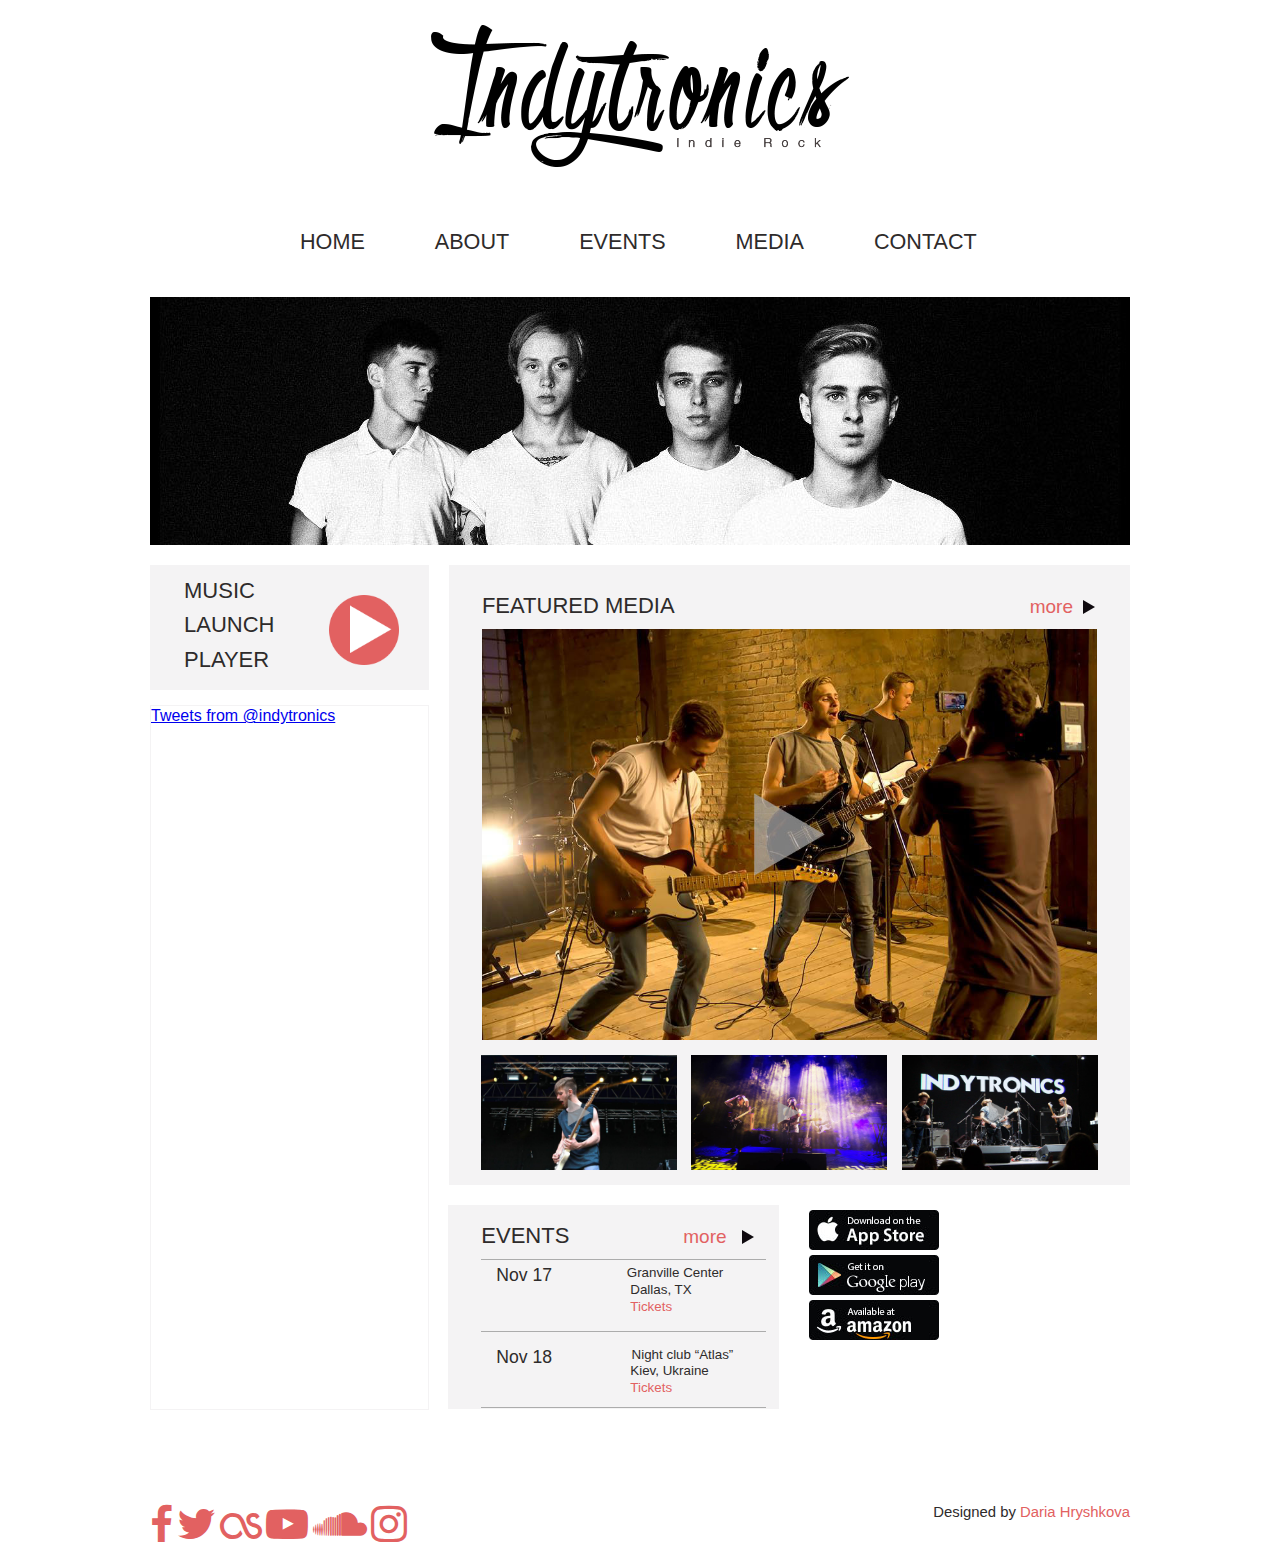
<file: index.html>
<!DOCTYPE html>
<html>

<head>
	<meta charset="utf-8" />
	<title>Indytronics</title>
	<meta name="viewport" content="width=device-width, initial-scale=1">
	<link rel="stylesheet" href="http://cdnjs.cloudflare.com/ajax/libs/font-awesome/4.4.0/css/font-awesome.min.css">
    <script src="js/script.js"></script>
    <script src="js/modernizr.custom.js"></script>
    <link rel="stylesheet" type="text/css" href="css/style.css" />
	<link rel="stylesheet" type="text/css" href="css/component1.css" />
	<link rel="stylesheet" type="text/css" href="css/normalize.css" />
	<link rel="stylesheet" type="text/css" href="css/demo.css" />
	<link rel="stylesheet" type="text/css" href="css/showytvideo.css" />
	<script>
		/* Toggle between adding and removing the "responsive" class to topnav when the user clicks on the icon */
		function myFunction() {
			document.getElementsByClassName("topnav")[0].classList.toggle("responsive");
		}
	</script>
</head>

<body>

<header>
   <div class="page-wrapper">
      <div id="logo">
	     <img src="images/Logo-Recovered.png" id="logotype" alt="Indytronics logo" />
	  </div>
	   <div id="mainmenu">
		  <ul  class="topnav cl-effect-21">
			  <li><a href="index.html">Home</a></li>
			  <li><a href="about.html">About</a></li>
			  <li><a href="events.html">Events</a></li>
			  <li><a href="media.html">Media</a></li>
			  <li><a href="contact.html">Contact</a></li>
			  <li class="icon">
				  <a href="javascript:void(0);" onclick="myFunction()">&#9776;</a>
			  </li>
		  </ul>
   	</div>
   </div>
</header>

<div class = "page-wrapper">
	<section>
		<div class = "band-img">
			<img src = "images/band.jpg" alt = "All members" />
		</div>
	</section>

<main id = "main">
   <div class = "columns">
      <div class = "col_1">
        <a href="https://w.soundcloud.com/player/?url=https%3A//api.soundcloud.com/playlists/101297043&amp;auto_play=false&amp;hide_related=false&amp;show_comments=true&amp;show_user=true&amp;show_reposts=false&amp;visual=true" target="_blank"><img align = "right" src = "images/button.png" alt = "Music Launch Player"/></a>
        <p>Music</p>
		<p>launch</p>
		<p>player</p>

      </div>
	  
	  <div class = "col_2">
		  <div id="twitter-widget-holder">
		  <a class="twitter-timeline" href="https://twitter.com/indytronics" data-widget-id="692152041918046208">Tweets from @indytronics</a>
		  </div>
		  <script>!function(d,s,id){var js,fjs=d.getElementsByTagName(s)[0],p=/^http:/.test(d.location)?'http':'https';if(!d.getElementById(id)){js=d.createElement(s);js.id=id;js.src=p+"://platform.twitter.com/widgets.js";fjs.parentNode.insertBefore(js,fjs);}}(document,"script","twitter-wjs");</script>
	  </div>
   </div>
</main>
  
 <section id="youtube">
     <a  href="media.html"><img class="triangle" alt="button" align = "right" src = "images/triangle.png"/><p id="linkmedia">more</p></a>
     <p id="media">Featured Media</p>
   <div id="videomain">
	   <img class="show-modal" src = "images/1111.jpg" alt = "All members" />
   </div>
   <div class="conteiner">
	   <img class="show-modal1" src = "images/2222.jpg" alt = "All members" />
	   <img class="show-modal2" src = "images/3333.jpg" alt = "All members" />
	   <img class="show-modal3" src = "images/4444.jpg" alt = "All members" />
   </div>
</section>
  
<section id="events">
    <a  href="events.html"><img  alt="button" align = "right" src = "images/triangle.png"/><p id="linkmediaevents">more</p></a>
    <p id="eventstext">Events</p>

	
	<article class="event">
	<div class="eventinfo" id="date1">
	   <span class="date" >Nov 17</span>
	   <span class="place" style="padding-right:43px">Granville Center</span><span class="country">Dallas, TX</span>
	   <a href="#"><span class="ticket">Tickets </span></a>   
	</div>
	</article>
	
	<article class="event">
	<div class="eventinfo">
	   <span class="date">Nov 18</span>
	   <span class="place" style="padding-right:33px">Night club <q>Atlas</q></span><span class="country">Kiev, Ukraine</span>
	   <a href="#"><span class="ticket">Tickets </span></a>
	</div>
	</article>


</section>  
 
<section id="stores">
    <a  href="https://itunes.apple.com/us/album/scintilla-wave/id989714284"><img alt="AppStore"  src = "images/appstore.jpg"/></a>
	<a  href="https://play.google.com/store/music/album/Indytronics_Scintilla_Wave?id=Bfy6alvwad7wtpm2rewtwkpcpkm&hl=ru">
	<img alt="Google Play"  src = "images/googleplay.jpg"/></a>
	<a  href="http://www.amazon.com/Scintilla-Wave-Indytronics/dp/B00X0LQV5O/ref=sr_1_1?ie=UTF8&qid=1431331602&sr=8-1&keywords=scintilla+wave">
	<img alt="Amazon"  src = "images/amazon.jpg"/></a>
</section>
	<footer id="footer1">
		<a href="https://www.facebook.com/indytronics"><i class="fa fa-facebook" style="font-size:40px;color:#e26161"></i></a>
		<a href="https://twitter.com/indytronics"><i class="fa fa-twitter" style="font-size:42px;color:#e26161"></i></a>
		<a href="http://www.last.fm/ru/music/Indytronics"><i class="fa fa-lastfm" style="font-size:42px;color:#e26161"></i></a>
		<a href="https://www.youtube.com/channel/UCmC1bIJw3BkXMC0qe5qsZSg"><i class="fa fa-youtube-play" style="font-size:42px;color:#e26161"></i></a>
		<a href="https://soundcloud.com/indytronics"><i class="fa fa-soundcloud" style="font-size:42px;color:#e26161"></i></a>
		<a href="https://www.instagram.com/indytronics/"><i class="fa fa-instagram" style="font-size:42px;color:#e26161"></i></a>
		<p>Designed by <a class="design" href="http://hryshkova.com">Daria Hryshkova</a></p>
	</footer>
</div>

<script src="http://code.jquery.com/jquery-1.11.3.min.js"></script>
<script src="js/jquery.showYtVideo.js"></script>
<script>
	jQuery(document).ready(function ($) {
		$('.show-modal').on('click', function () {
			$.showYtVideo({
				videoId: 'M1nlyorw_Ww'
			});
		});
		$('.show-modal1').on('click', function () {
			$.showYtVideo({
				videoId: 'MlAqFb156uo'
			});
		});
		$('.show-modal2').on('click', function () {
			$.showYtVideo({
				videoId: 'FDK4DQNKd04'
			});
		});
		$('.show-modal3').on('click', function () {
			$.showYtVideo({
				videoId: 'pp1B34GPaoA'
			});
		});
	});
</script>

<script type="text/javascript">

	var _gaq = _gaq || [];
	_gaq.push(['_setAccount', 'UA-36251023-1']);
	_gaq.push(['_setDomainName', 'jqueryscript.net']);
	_gaq.push(['_trackPageview']);

	(function() {
		var ga = document.createElement('script'); ga.type = 'text/javascript'; ga.async = true;
		ga.src = ('https:' == document.location.protocol ? 'https://ssl' : 'http://www') + '.google-analytics.com/ga.js';
		var s = document.getElementsByTagName('script')[0]; s.parentNode.insertBefore(ga, s);
	})();

</script>
<script>
	function myFunction() {
		document.getElementsByClassName("topnav")[0].classList.toggle("responsive");
	}
</script>
</body>
</html>
</file>
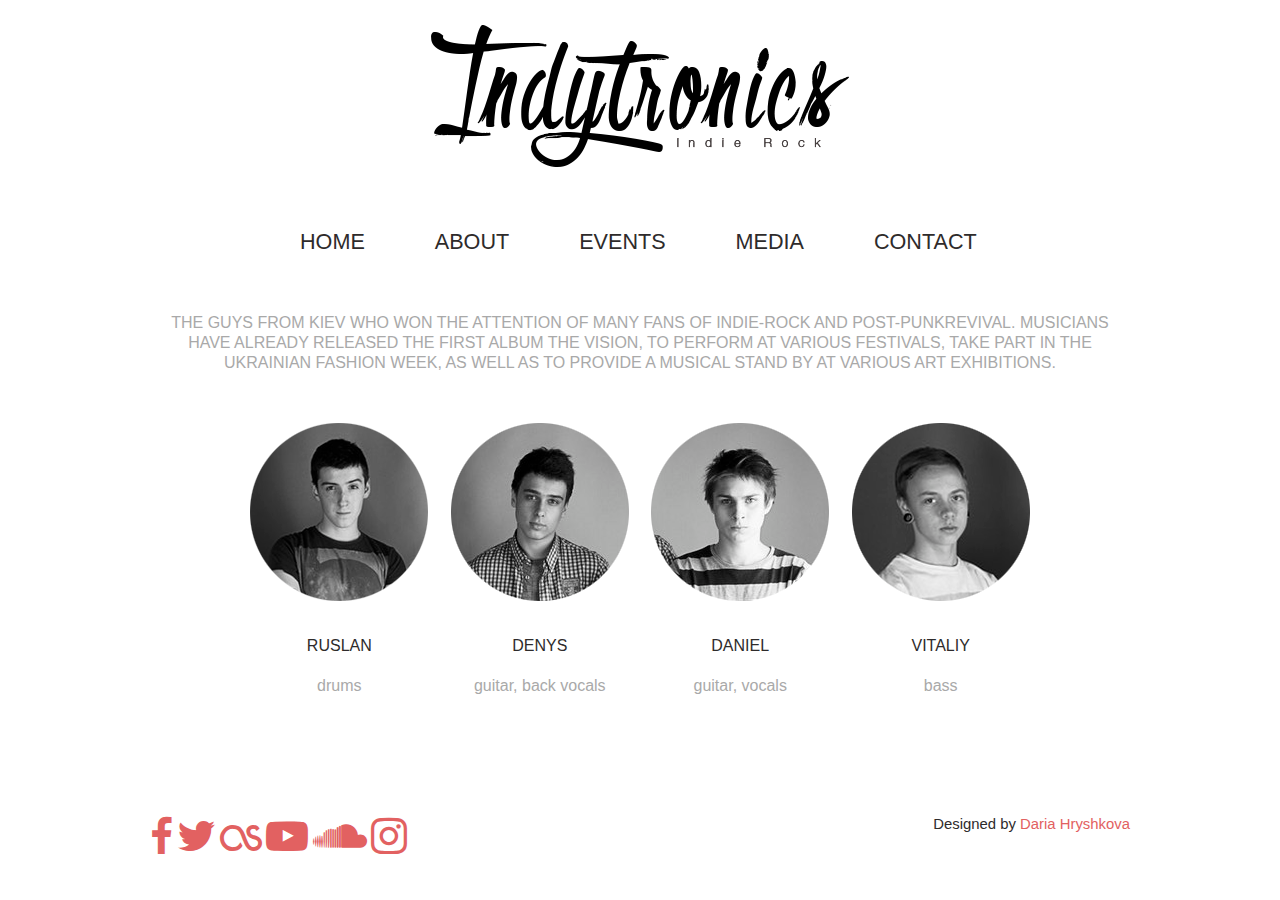
<file: about.html>
<!DOCTYPE html>
<html>

<head>
    <meta charset="utf-8" />
    <title>Indytronics | About</title>
    <meta name="viewport" content="width=device-width, initial-scale=1">
    <link rel="stylesheet" href="http://cdnjs.cloudflare.com/ajax/libs/font-awesome/4.4.0/css/font-awesome.min.css">
    <script src="js/script.js"></script>
    <script src="js/modernizr.custom.js"></script>
    <link rel="stylesheet" type="text/css" href="css/style.css" />
    <link rel="stylesheet" type="text/css" href="css/component1.css" />
    <link rel="stylesheet" type="text/css" href="css/normalize.css" />
    <link rel="stylesheet" type="text/css" href="css/demo.css" />
    <link rel="stylesheet" type="text/css" href="css/contactus.css" />
    <script>
        /* Toggle between adding and removing the "responsive" class to topnav when the user clicks on the icon */
        function myFunction() {
            document.getElementsByClassName("topnav")[0].classList.toggle("responsive");
        }
    </script>
    <script src="js/modernizr.js"></script> <!-- Modernizr -->
</head>

<body>

<header>
    <div class="page-wrapper">
        <div id="logo">
            <img src="images/Logo-Recovered.png" id="logotype" alt="Indytronics logo" />
        </div>
        <div id="mainmenu">
            <ul  class="topnav cl-effect-21">
                <li><a href="index.html">Home</a></li>
                <li><a href="about.html">About</a></li>
                <li><a href="events.html">Events</a></li>
                <li><a href="media.html">Media</a></li>
                <li><a href="contact.html">Contact</a></li>
                <li class="icon">
                    <a href="javascript:void(0);" onclick="myFunction()">&#9776;</a>
                </li>
            </ul>
        </div>
    </div>
</header>

<div class = "page-wrapper">

    <div class="container1">
        <div class="aboutband">
            <p>The guys from Kiev who won the attention of many fans of Indie-Rock and Post-PunkRevival.
                Musicians have already released the first album the Vision, to perform at various festivals, take part in the Ukrainian Fashion Week, as well as to provide a musical stand by at various art exhibitions.</p>
        </div>
        <div class="box">
            <div>
                <img src="images/1.png" alt="Ruslan Photo" />
                <p class="name">Ruslan</p>
                <p class="inst">Drums</p>
            </div>
            <div>
                <img src="images/2.png" alt="Denys Photo" />
                <p class="name">Denys</p>
                <p class="inst">Guitar, Back Vocals</p>
            </div>
            <div>
                <img src="images/3.png" alt="Daniel Photo" />
                <p class="name">Daniel</p>
                <p class="inst">Guitar, Vocals</p>
            </div>
            <div>
                <img src="images/4.png" alt="Vitaliy Photo" />
                <p class="name">Vitaliy</p>
                <p class="inst">Bass</p>
            </div>
        </div>
    </div>

    <footer id="footer">
        <a href="https://www.facebook.com/indytronics"><i class="fa fa-facebook" style="font-size:40px;color:#e26161"></i></a>
        <a href="https://twitter.com/indytronics"><i class="fa fa-twitter" style="font-size:42px;color:#e26161"></i></a>
        <a href="http://www.last.fm/ru/music/Indytronics"><i class="fa fa-lastfm" style="font-size:42px;color:#e26161"></i></a>
        <a href="https://www.youtube.com/channel/UCmC1bIJw3BkXMC0qe5qsZSg"><i class="fa fa-youtube-play" style="font-size:42px;color:#e26161"></i></a>
        <a href="https://soundcloud.com/indytronics"><i class="fa fa-soundcloud" style="font-size:42px;color:#e26161"></i></a>
        <a href="https://www.instagram.com/indytronics/"><i class="fa fa-instagram" style="font-size:42px;color:#e26161"></i></a>
        <p>Designed by <a class="design" href="http://hryshkova.com">Daria Hryshkova</a></p>
    </footer>
</div>
<script src="js/jquery-2.1.1.js"></script>
<script src="js/main.js"></script> <!-- Resource jQuery -->
</body>
</html>
</file>
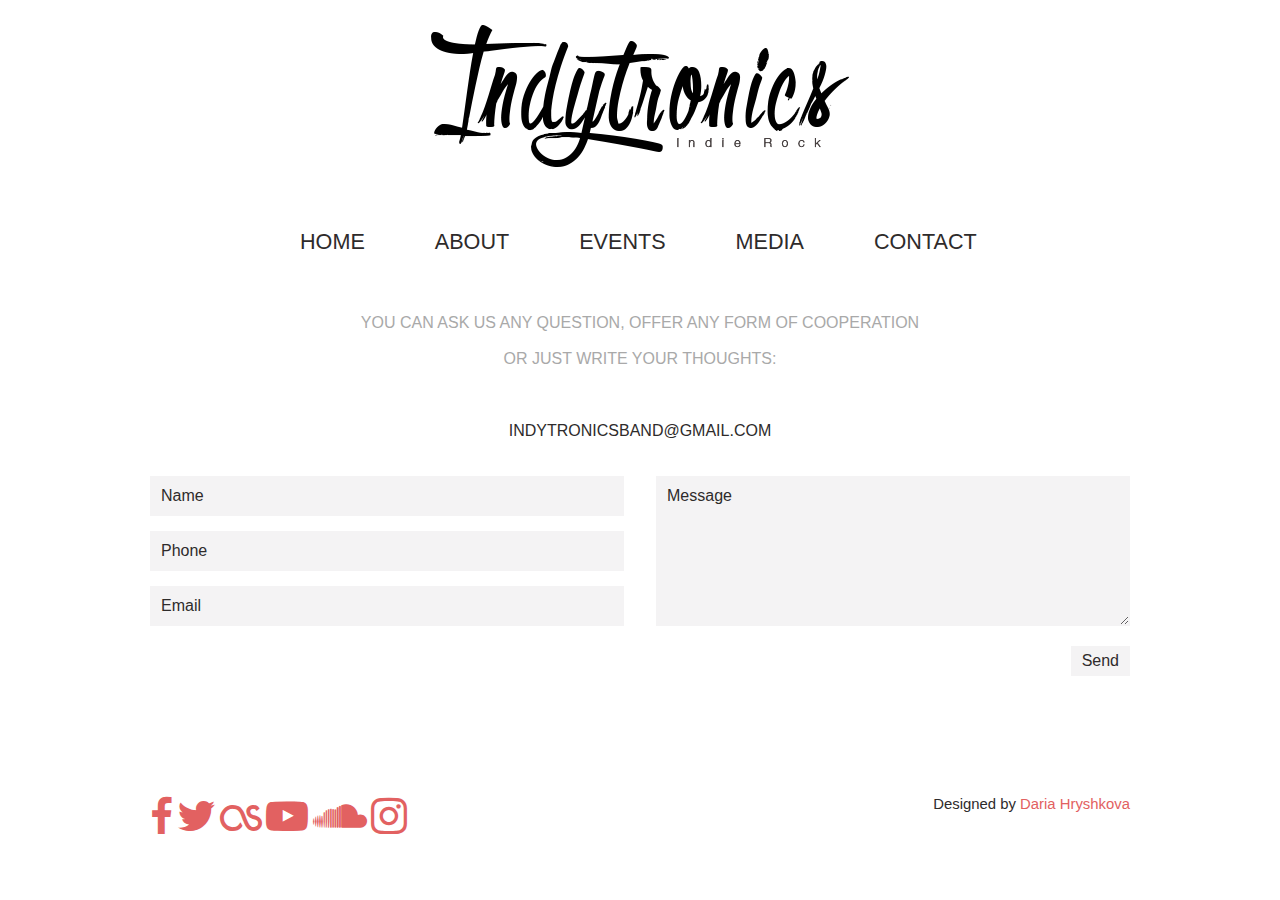
<file: contact.html>
<!DOCTYPE html>
<html>

<head>
    <meta charset="utf-8" />
    <title>Indytronics</title>
    <meta name="viewport" content="width=device-width, initial-scale=1">
    <link rel="stylesheet" href="http://cdnjs.cloudflare.com/ajax/libs/font-awesome/4.4.0/css/font-awesome.min.css">
    <script src="js/script.js"></script>
    <script src="js/modernizr.custom.js"></script>
    <link rel="stylesheet" type="text/css" href="css/style.css" />
    <link rel="stylesheet" type="text/css" href="css/component1.css" />
    <link rel="stylesheet" type="text/css" href="css/normalize.css" />
    <link rel="stylesheet" type="text/css" href="css/demo.css" />
    <link rel="stylesheet" type="text/css" href="css/contactus.css" />
    <script>
        /* Toggle between adding and removing the "responsive" class to topnav when the user clicks on the icon */
        function myFunction() {
            document.getElementsByClassName("topnav")[0].classList.toggle("responsive");
        }
    </script>
    <script src="js/modernizr.js"></script> <!-- Modernizr -->
</head>

<body>

<header>
    <div class="page-wrapper">
        <div id="logo">
            <img src="images/Logo-Recovered.png" id="logotype" alt="Indytronics logo" />
        </div>
        <div id="mainmenu">
            <ul  class="topnav cl-effect-21">
                <li><a href="index.html">Home</a></li>
                <li><a href="about.html">About</a></li>
                <li><a href="events.html">Events</a></li>
                <li><a href="media.html">Media</a></li>
                <li><a href="contact.html">Contact</a></li>
                <li class="icon">
                    <a href="javascript:void(0);" onclick="myFunction()">&#9776;</a>
                </li>
            </ul>
        </div>
    </div>
</header>

<div class = "page-wrapper">

    <div class="conttext">
        <p class="text1">You can ask us any question, offer any form of cooperation</p>
        <p class="text1">Or just write your thoughts:</p><br/>
        <p>indytronicsband@gmail.com</p>
    </div>

    <main id = "contactus">
        <form action="#" method="post" class="form layout-without-calendar">
              <div class="columns">
                <div class="first-column">
                    <input id="input-name" type="text" name="name" placeholder="Name" value="" />
                    <input id="input-phone" type="text" name="phone" placeholder="Phone" value="" />
                    <input id="input-email" type="email" name="email" placeholder="Email" value="" />
                </div>

                <div class="second-column">
                    <textarea id="input-message" name="message" placeholder="Message" class="f-textarea"></textarea>
                </div>
            </div>

            <div class="buttons">
                <input type="submit" name="submit" value="Send" />
            </div>

        </form>
    </main>

    <footer id="footer">
        <a href="https://www.facebook.com/indytronics"><i class="fa fa-facebook" style="font-size:40px;color:#e26161"></i></a>
        <a href="https://twitter.com/indytronics"><i class="fa fa-twitter" style="font-size:42px;color:#e26161"></i></a>
        <a href="http://www.last.fm/ru/music/Indytronics"><i class="fa fa-lastfm" style="font-size:42px;color:#e26161"></i></a>
        <a href="https://www.youtube.com/channel/UCmC1bIJw3BkXMC0qe5qsZSg"><i class="fa fa-youtube-play" style="font-size:42px;color:#e26161"></i></a>
        <a href="https://soundcloud.com/indytronics"><i class="fa fa-soundcloud" style="font-size:42px;color:#e26161"></i></a>
        <a href="https://www.instagram.com/indytronics/"><i class="fa fa-instagram" style="font-size:42px;color:#e26161"></i></a>
        <p>Designed by <a class="design" href="http://hryshkova.com">Daria Hryshkova</a></p>
    </footer>


</div>
<script src="js/jquery-2.1.1.js"></script>
<script src="js/main.js"></script> <!-- Resource jQuery -->
</body>
</html>
</file>
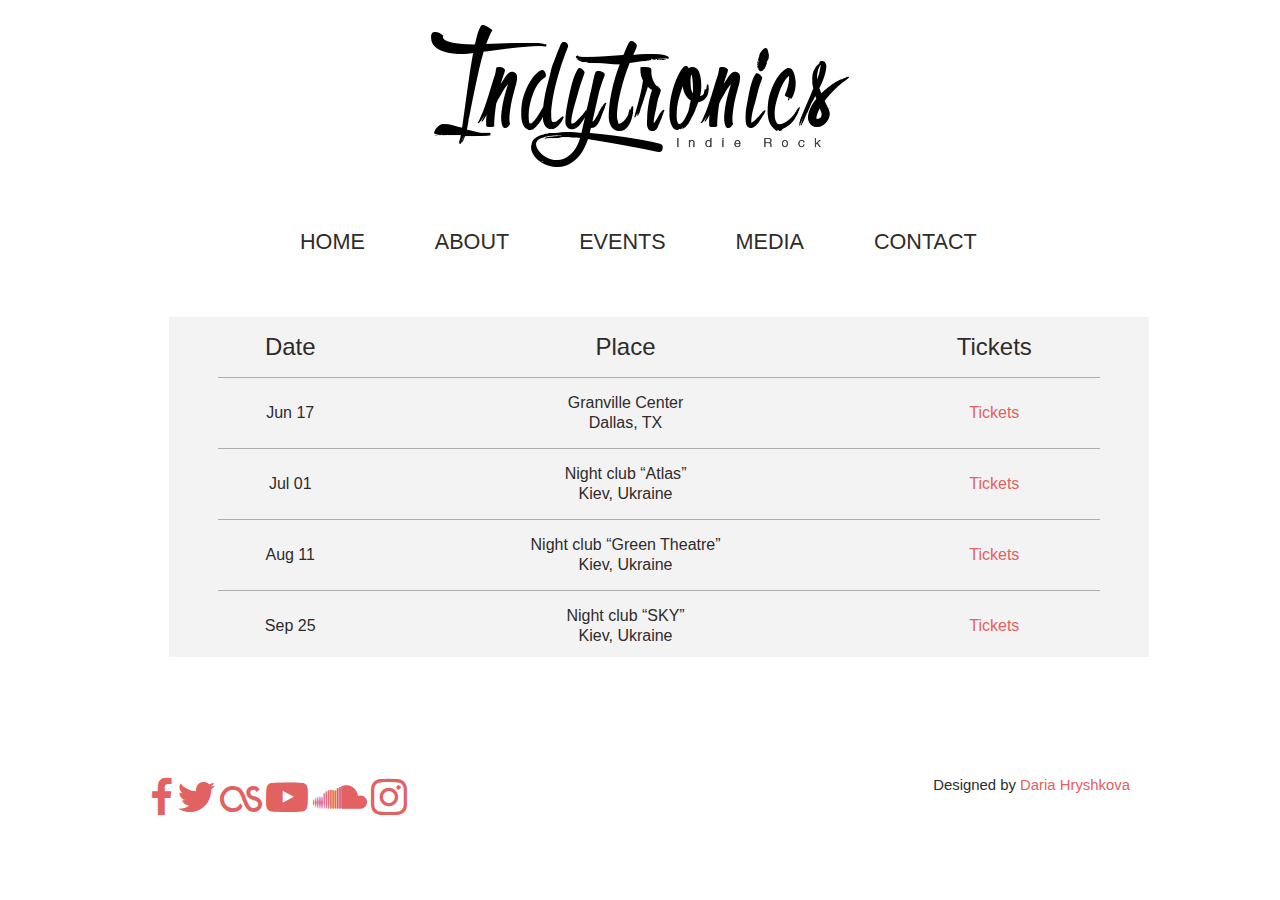
<file: events.html>
<!DOCTYPE html>
<html lang="en">
<head>
    <meta charset="utf-8" />
    <title>Indytronics | Media</title>
    <meta name="viewport" content="width=device-width, initial-scale=1">
    <link rel="stylesheet" href="http://cdnjs.cloudflare.com/ajax/libs/font-awesome/4.4.0/css/font-awesome.min.css">
    <script src="js/script.js"></script>
    <script src="js/modernizr.custom.js"></script>
    <script type="text/javascript" src="js/jquery-1.10.1.min.js"></script>
    <script src="http://code.jquery.com/jquery-1.11.3.min.js"></script>
    <script src="js/jquery.showYtVideo.js"></script>
    <script type="text/javascript" src="js/jquery.fancybox.js?v=2.1.5"></script>
    <link rel="stylesheet" type="text/css" href="css/jquery.fancybox.css?v=2.1.5" media="screen" />
    <link rel="stylesheet" type="text/css" href="css/style.css" />
    <link rel="stylesheet" type="text/css" href="css/component1.css" />
    <link rel="stylesheet" type="text/css" href="css/normalize.css" />
    <link rel="stylesheet" type="text/css" href="css/demo.css" />
    <link rel="stylesheet" type="text/css" href="css/contactus.css" />
    <link rel="stylesheet" type="text/css" href="css/showytvideo.css" />
    <script>
        /* Toggle between adding and removing the "responsive" class to topnav when the user clicks on the icon */
        function myFunction() {
            document.getElementsByClassName("topnav")[0].classList.toggle("responsive");
        }
    </script>
    <script src="js/modernizr.js"></script> <!-- Modernizr -->
    <script type="text/javascript">
        $(document).ready(function() {
            /*
             *  Thumbnail helper. Disable animations, hide close button, arrows and slide to next gallery item if clicked
             */

            $('.fancybox-thumbs').fancybox({
                prevEffect : 'none',
                nextEffect : 'none',

                closeBtn  : true,
                arrows    : true,
                nextClick : true,

                helpers : {
                    thumbs : {
                        width  : 50,
                        height : 50
                    }
                }
            });


        });
    </script>
</head>
<body>

<header>
    <div class="page-wrapper">
        <div id="logo">
            <img src="images/Logo-Recovered.png" id="logotype" alt="Indytronics logo" />
        </div>
        <div id="mainmenu">
            <ul  class="topnav cl-effect-21">
                <li><a href="index.html">Home</a></li>
                <li><a href="about.html">About</a></li>
                <li><a href="events.html">Events</a></li>
                <li><a href="media.html">Media</a></li>
                <li><a href="contact.html">Contact</a></li>
                <li class="icon">
                    <a href="javascript:void(0);" onclick="myFunction()">&#9776;</a>
                </li>
            </ul>
        </div>
    </div>
</header>

<div class = "page-wrapper">
    <section id="events1">
        <table>
            <tr>
                <td class="hd">Date</td>
                <td class="hd">Place</td>
                <td class="hd">Tickets</td>
            </tr>
            <tr class="line">
                <td>Jun 17</td>
                <td>Granville Center<br/>Dallas, TX</td>
                <td><a href="#">Tickets</a></td>
            </tr>
            <tr class="line">
                <td>Jul 01</td>
                <td>Night club <q>Atlas</q><br/>Kiev, Ukraine</td>
                <td><a href="#">Tickets</a></td>
            </tr>
            <tr class="line">
                <td>Aug 11</td>
                <td>Night club <q>Green Theatre</q><br/>Kiev, Ukraine</span></td>
                <td><a href="#">Tickets</a></td>
            </tr>
            <tr class="line">
                <td>Sep 25</td>
                <td>Night club <q>SKY</q><br/>Kiev, Ukraine</span></td>
                <td><a href="#">Tickets</a></td>
            </tr>
        </table>

    </section>
    <footer id="footer">
        <a href="https://www.facebook.com/indytronics"><i class="fa fa-facebook" style="font-size:40px;color:#e26161"></i></a>
        <a href="https://twitter.com/indytronics"><i class="fa fa-twitter" style="font-size:42px;color:#e26161"></i></a>
        <a href="http://www.last.fm/ru/music/Indytronics"><i class="fa fa-lastfm" style="font-size:42px;color:#e26161"></i></a>
        <a href="https://www.youtube.com/channel/UCmC1bIJw3BkXMC0qe5qsZSg"><i class="fa fa-youtube-play" style="font-size:42px;color:#e26161"></i></a>
        <a href="https://soundcloud.com/indytronics"><i class="fa fa-soundcloud" style="font-size:42px;color:#e26161"></i></a>
        <a href="https://www.instagram.com/indytronics/"><i class="fa fa-instagram" style="font-size:42px;color:#e26161"></i></a>
        <p>Designed by <a class="design" href="http://hryshkova.com">Daria Hryshkova</a></p>
    </footer>

</div>

</body>

</html>
</file>
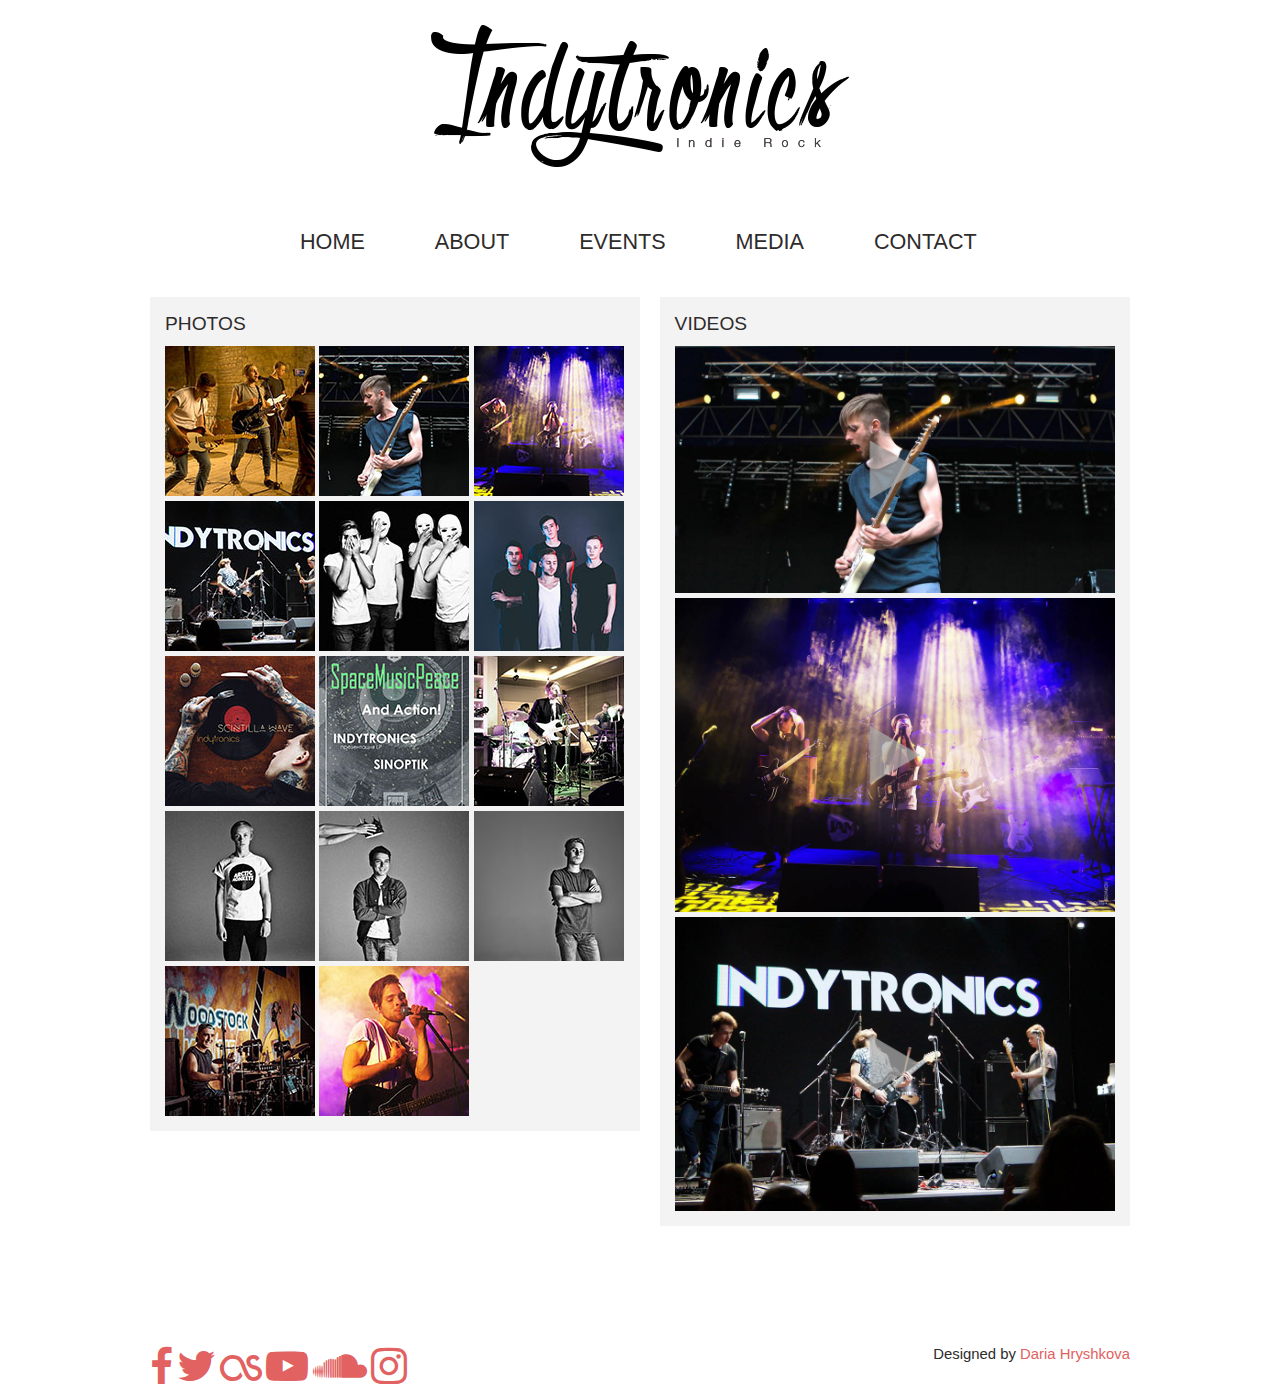
<file: media.html>
<!DOCTYPE html>
<html lang="en">
<head>
    <meta charset="utf-8" />
    <title>Indytronics | Media</title>
    <meta name="viewport" content="width=device-width, initial-scale=1">
    <link rel="stylesheet" href="http://cdnjs.cloudflare.com/ajax/libs/font-awesome/4.4.0/css/font-awesome.min.css">
    <script src="js/script.js"></script>
    <script src="js/modernizr.custom.js"></script>
    <script type="text/javascript" src="js/jquery-1.10.1.min.js"></script>
    <script src="http://code.jquery.com/jquery-1.11.3.min.js"></script>
    <script src="js/jquery.showYtVideo.js"></script>
    <script type="text/javascript" src="js/jquery.fancybox.js?v=2.1.5"></script>
    <link rel="stylesheet" type="text/css" href="css/jquery.fancybox.css?v=2.1.5" media="screen" />
    <link rel="stylesheet" type="text/css" href="css/style.css" />
    <link rel="stylesheet" type="text/css" href="css/component1.css" />
    <link rel="stylesheet" type="text/css" href="css/normalize.css" />
    <link rel="stylesheet" type="text/css" href="css/demo.css" />
    <link rel="stylesheet" type="text/css" href="css/contactus.css" />
    <link rel="stylesheet" type="text/css" href="css/showytvideo.css" />
    <script>
        /* Toggle between adding and removing the "responsive" class to topnav when the user clicks on the icon */
        function myFunction() {
            document.getElementsByClassName("topnav")[0].classList.toggle("responsive");
        }
    </script>
    <script src="js/modernizr.js"></script> <!-- Modernizr -->
    <script type="text/javascript">
        $(document).ready(function() {
            /*
             *  Thumbnail helper. Disable animations, hide close button, arrows and slide to next gallery item if clicked
             */

            $('.fancybox-thumbs').fancybox({
                prevEffect : 'none',
                nextEffect : 'none',

                closeBtn  : true,
                arrows    : true,
                nextClick : true,

                helpers : {
                    thumbs : {
                        width  : 50,
                        height : 50
                    }
                }
            });


        });
    </script>
</head>
<body>

<header>
    <div class="page-wrapper">
        <div id="logo">
            <img src="images/Logo-Recovered.png" id="logotype" alt="Indytronics logo" />
        </div>
        <div id="mainmenu">
            <ul  class="topnav cl-effect-21">
                <li><a href="index.html">Home</a></li>
                <li><a href="about.html">About</a></li>
                <li><a href="events.html">Events</a></li>
                <li><a href="media.html">Media</a></li>
                <li><a href="contact.html">Contact</a></li>
                <li class="icon">
                    <a href="javascript:void(0);" onclick="myFunction()">&#9776;</a>
                </li>
            </ul>
        </div>
    </div>
</header>

<div class = "page-wrapper">

    <section id="photos">
        <p class="ptext">Photos</p>
        <a class="fancybox-thumbs" data-fancybox-group="thumb" href="images/img_1.jpg"><img src="images/1_s.jpg" alt="" /></a>
        <a class="fancybox-thumbs" data-fancybox-group="thumb" href="images/img_2.jpg"><img src="images/2_s.jpg" alt="" /></a>
        <a class="fancybox-thumbs" data-fancybox-group="thumb" href="images/img_3.jpg"><img src="images/3_s.jpg" alt="" /></a>
        <a class="fancybox-thumbs" data-fancybox-group="thumb" href="images/img_4.jpg"><img src="images/4_s.jpg" alt="" /></a>
        <a class="fancybox-thumbs" data-fancybox-group="thumb" href="images/img_5.jpg"><img src="images/5_s.jpg" alt="" /></a>
        <a class="fancybox-thumbs" data-fancybox-group="thumb" href="images/img_6.jpg"><img src="images/6_s.jpg" alt="" /></a>
        <a class="fancybox-thumbs" data-fancybox-group="thumb" href="images/img_7.jpg"><img src="images/7_s.jpg" alt="" /></a>
        <a class="fancybox-thumbs" data-fancybox-group="thumb" href="images/img_8.jpg"><img src="images/8_s.jpg" alt="" /></a>
        <a class="fancybox-thumbs" data-fancybox-group="thumb" href="images/img_9.jpg"><img src="images/9_s.jpg" alt="" /></a>
        <a class="fancybox-thumbs" data-fancybox-group="thumb" href="images/img_10.jpg"><img src="images/10_s.jpg" alt="" /></a>
        <a class="fancybox-thumbs" data-fancybox-group="thumb" href="images/img_11.jpg"><img src="images/11_s.jpg" alt="" /></a>
        <a class="fancybox-thumbs" data-fancybox-group="thumb" href="images/img_12.jpg"><img src="images/12_s.jpg" alt="" /></a>
        <a class="fancybox-thumbs" data-fancybox-group="thumb" href="images/img_13.jpg"><img src="images/13_s.jpg" alt="" /></a>
        <a class="fancybox-thumbs" data-fancybox-group="thumb" href="images/img_14.jpg"><img src="images/14_s.jpg" alt="" /></a>
    </section>

    <section id="videos">
        <p class="ptext">Videos</p>
        <img class="show-modal1" src = "images/2222.jpg" alt = "All members" />
        <img class="show-modal2" src = "images/3333.jpg" alt = "All members" />
        <img class="show-modal3" src = "images/4444.jpg" alt = "All members" />
    </section>


    <footer id="footer">
        <a href="https://www.facebook.com/indytronics"><i class="fa fa-facebook" style="font-size:40px;color:#e26161"></i></a>
        <a href="https://twitter.com/indytronics"><i class="fa fa-twitter" style="font-size:42px;color:#e26161"></i></a>
        <a href="http://www.last.fm/ru/music/Indytronics"><i class="fa fa-lastfm" style="font-size:42px;color:#e26161"></i></a>
        <a href="https://www.youtube.com/channel/UCmC1bIJw3BkXMC0qe5qsZSg"><i class="fa fa-youtube-play" style="font-size:42px;color:#e26161"></i></a>
        <a href="https://soundcloud.com/indytronics"><i class="fa fa-soundcloud" style="font-size:42px;color:#e26161"></i></a>
        <a href="https://www.instagram.com/indytronics/"><i class="fa fa-instagram" style="font-size:42px;color:#e26161"></i></a>
        <p>Designed by <a class="design" href="http://hryshkova.com">Daria Hryshkova</a></p>
    </footer>

</div>

<script>
    jQuery(document).ready(function ($) {
        $('.show-modal').on('click', function () {
            $.showYtVideo({
                videoId: 'M1nlyorw_Ww'
            });
        });
        $('.show-modal1').on('click', function () {
            $.showYtVideo({
                videoId: 'MlAqFb156uo'
            });
        });
        $('.show-modal2').on('click', function () {
            $.showYtVideo({
                videoId: 'FDK4DQNKd04'
            });
        });
        $('.show-modal3').on('click', function () {
            $.showYtVideo({
                videoId: 'pp1B34GPaoA'
            });
        });
    });
</script>

<script type="text/javascript">

    var _gaq = _gaq || [];
    _gaq.push(['_setAccount', 'UA-36251023-1']);
    _gaq.push(['_setDomainName', 'jqueryscript.net']);
    _gaq.push(['_trackPageview']);

    (function() {
        var ga = document.createElement('script'); ga.type = 'text/javascript'; ga.async = true;
        ga.src = ('https:' == document.location.protocol ? 'https://ssl' : 'http://www') + '.google-analytics.com/ga.js';
        var s = document.getElementsByTagName('script')[0]; s.parentNode.insertBefore(ga, s);
    })();

</script>
</body>

</html>
</file>
<file: css/style.css>
.page-wrapper {
	max-width: 980px;
	margin: 0 auto;
}
*, *:before, *:after {
  box-sizing: inherit;
}
.hidden {
    position: absolute; /* take the element out of its regular flow */ 
    left: -10000px; /* move 10000 pixels to the left */
}
#logo {
	text-align:center;
}
body {
    margin: 0;
    font: normal 1em/1.25 Arial, Helvetica, sans-serif;
    color: #2e2b2b;
}
#main{
	float:left;
	width:28.5%;
	}
#contactus{
	width:100%;
}
.col_1{
	color: #2e2b2b;
	text-transform: uppercase;
	font-size: 1.375em;
	padding: 5px 0 0 0;
	background: #f4f3f4;
	margin-top: 15px;
	padding-bottom:10px;
}
.col_1 img{
	margin-right: 30px;
	margin-top: 25px;
	height:70px;
	width: 70px;
}
.col_1 p{
	padding-left:27px;
	margin:7px;	
}
#twitter-widget-holder {
	max-height: 700px;
}
.col_2{
	margin-top: 15px;
	height:705px;
	margin-bottom:48px;
	border: 1px solid #f4f3f4;
}
#twitter{
	color: #2e2b2b;
	text-transform: uppercase;
	font-size: 1.375em;
	margin:0;
	padding-top:12px;
	padding-left:25px;	
}
#link{
	color:#e26161;
	display:inline-block;
	float:right;
	margin:0;
	padding-top:15px;
	font-size:1.188em;
}
.button{
	padding-top: 21px;
	padding-right:24px;
	padding-left:10px;
	width:11px;
	height:13px;
	float:right;
}
.twitts img{
	width:54px;
	height:54px;
	float: left;
	padding-top: 16px;
	padding-right: 14px;
	
}
.twitts a{
	text-decoration: none;
}
.twitt {
    font: normal 1em/1.25 Arial, Helvetica, sans-serif;
    margin-bottom:15px;
    margin-right:16px;
    margin-left:13px;
    margin-top: 10px;
    padding-left:10px;
    background-color:white;
    border-radius: 15px;
}
.postedlink{
	color:#e26161;
	letter-spacing: 1px;
	font-size:0.93em;
}
.posttext{
	color: #000;
	font-size:0.85em;
    margin-top:3px;
	margin-bottom:3px;
	line-height: 1.4;
}
.postlink{
	color:#e26161;
	font-size:0.88em;
}
.twittinfo{
	padding-top:1px;
	padding-bottom:1px;;
}
.twittinfo span{
	display:block;
}
#main{
	float:left;
}
#youtube{
	float:right;
	width:69.5%;
	height:620px;
	background:#f4f3f4;
	margin-top:15px;	
}
.triangle{
	padding-top: 35px;
	padding-right:35px;
	padding-left:10px;
}
#media{
	color: #2e2b2b;
	text-transform: uppercase;
	font-size: 1.375em;
	margin:0;
	padding-top:27px;
	padding-left:33px;
}
#linkmedia{
	color:#e26161;
	display:inline-block;
	float:right;
	margin:0;
	padding-top:30px;
	font-size:1.188em;
}
#videomain{
	text-align:center;
	padding-top:10px;
}
#videomain img{
	padding-right: 33px;
	padding-left: 33px;
}
.conteiner{
	text-align:center;
	padding-left:10px;
}
.conteiner img{
	width: 206px;
	height: 125px;
	display: inline-block;
	padding-right:10px;
	padding-top:10px;
}
#events{
	float:left;
	width:33.7%;
	height:204px;
	background:#f4f3f4;
	margin-top:20px;
    margin-left:19px;
}
#events1{
	width:100%;
	height:340px;
	background:#f4f3f4;
	margin-top:20px;
	margin-left:19px;
}
#events img{
	padding-top: 25px;
	padding-right:25px;
	padding-left:10px;
}
#eventstext{
	color: #2e2b2b;
	text-transform: uppercase;
	font-size: 1.375em;
	margin:0;
	padding-top:17px;
	padding-left:33px;
}
#linkmediaevents{
	color:#e26161;
	display:inline-block;
	float:right;
	margin:0;
	padding-top:20px;
	padding-right:5px;
	font-size:1.188em;
}
.event{
	padding-left:33px;
}
.eventinfo{
	padding-top:5px;
	padding-bottom:5px;
	border-bottom:1px solid #acacac;
	width:285px;
	margin-top:10px;
	margin-bottom:10px;
}
.eventinfo span{
	display:block;
}
.date{
	color: #2e2b2b;
	font-size: 1.1em;	
	padding-left:15px;
	text-align:center;
	float:left;
}
.place{
	color: #2e2b2b;
	font-size: 0.835em;
	float:right;
}
#date1{
	border-top:1px solid #acacac;
	padding-bottom:10px;
}
.country{
	color: #2e2b2b;
	font-size: 0.835em;
	padding-left:149px;
}
.event a{
	text-decoration:none;
}
.ticket{
	color:#e26161;
	font-size:0.835em;
	padding-left:149px;
	padding-bottom:5px;
}
#stores{
	float:left;
	width:30%;	
	margin-top:20px;
    margin-left:30px;
}
#stores img{
	display:block;
	padding-top:5px;	
}

#footer {
	clear: both;
    padding-top: 8em;
    font-size: 0.93em;
}
.design{
	color:#e26161;
	text-decoration: none;
}
#footer1 {
	clear: both;
	padding-top: 3em;
	font-size: 0.93em;
}
#footer1 p {
	margin: 0;
	float: right;
}
#footer p {
    margin: 0;
    float: right;
}
.menu-toggle {
  display: none;
}
@media all and (max-width:768px) {
  #youtube{
    display: block;
	width: 60%;
	height:100%;
	margin-left:0;
	padding-bottom:20px;
  }
.conteiner div iframe{
	display: inline-block;
	padding-right:5px;
	padding-top:10px;
	width:116px;
	height:70px;
}
  #main {
    width:37%;
  }
  #main-menu ul { 
    word-spacing:20px;
  }
  #events {
    margin-bottom: 1em;
	margin-right: 0;
	width:40%;
  }
  .event{
	padding-left:33px;
}
  .eventinfo{
	padding-top:5px;
	padding-bottom:5px;
	border-bottom:1px solid #acacac;
	width:240px;
	margin-top:10px;
	margin-bottom:10px;
}
.eventinfo span{
	display:block;
}
.date{
	color: #2e2b2b;
	font-size: 1.1em;	
	padding-left:15px;
	text-align:center;
	float:left;
}
.place{
	color: #2e2b2b;
	font-size: 0.835em;
	float:right;
}
#date1{
	border-top:1px solid #acacac;
	padding-bottom:10px;
}
.country{
	color: #2e2b2b;
	font-size: 0.835em;
	padding-left:104px;
}
.event a{
	text-decoration:none;
}
.ticket{
	color:#e26161;
	font-size:0.835em;
	padding-left:104px;
	padding-bottom:5px;
}
  #stores {
    margin-bottom: 1em;
	width:15%;
  }
  /*.conteiner {
		display:none;
	}*/
}
@media all and (max-width:480px){
	.page-wrapper{
		width: 90%;
	}
	.container1{
		overflow:hidden;
		width:100%;
		text-align: center;
	}
	.box div{
		width:100% !important;
		display: block !important;
		margin-top: 15px;
	}
	.modal {
		width: 100% !important;
		height: 400px;
	}
  #main{
	display:block;
	width:100%;
	margin-left:0;
	margin-bottom:0;
  }
  .col_2{
	height:100%;
	margin-bottom:0;
  }
  #youtube{
    width:100%;
	margin-left:0;
	height:100%;
	padding-bottom:20px;
  }
	.conteiner {
		display: none;
	}
	#events {
        margin-left:0;
	    width:100%;
	}
	#events1{
		width:100%;
		height:100%;
		background:#f4f3f4;
		margin-top:20px;
		margin-left:0 ;
	}
	#photos{
		width: 100% !important;
	}
	#videos{
		margin-top: 15px;
		width: 100% !important;
	}
	.columns div{
		width:100% !important;
		display: block !important;
		margin-top: 15px;
	}
	.first-column{
		padding-right: 0 !important;
	}
	.second-column{
		padding-left: 0 !important;
	}
	#stores{		    
	    width:100%;
		margin-left:30%;
		margin-top:0;
		margin-bottom:20px;
	}
	#footer {
		width:100%;

	}
	#footer p{
		margin-top: 30px;
		float:left;
	}
}
img{
	max-width:100% !important;
}
.container1{
	overflow:hidden;
	width:100%;
	text-align: center;
}
.box{
	white-space:nowrap;
}
.box div{
	width:20%;
	display:inline-block;
	text-align: center;
}
.name{
	text-transform: uppercase;
	margin: 30px 0 20px 0;
}
.inst{
	color: #a9a9a9;
	text-transform: lowercase;
	margin: 0;
}
.aboutband p{
	text-transform: uppercase;
	text-align: center;
	color: #a9a9a9;
	margin-bottom: 50px;
}
#photos{
	width: 50%;
	background-color: #f4f3f4;
	float: left;
	padding-left: 15px;
	padding-bottom: 10px;
}
.ptext{
	color: #2e2b2b;
	text-transform: uppercase;
	font-size: 1.2em;
	margin:0;
	padding-top: 15px;
	padding-bottom: 10px;
}
#videos{
	width:48%;
	background-color: #f4f3f4;
	float: right;
	padding-left: 15px;
	padding-right: 15px;
	padding-bottom: 10px;
}
table, td {
	text-align: center;
	padding-top: 15px;
	padding-bottom: 15px;

}
tr{
	padding: 25px;

}
table {
	border-collapse: collapse;
	width: 90%;
	margin: auto;
}
table a{
	color:#e26161;
	font-size:1em;
	text-decoration: none;
}
th {
	height: 50px;
	color: #2e2b2b;
	font-size: 1.1em;
	padding-left:15px;
}
.hd{
	height: 50px;
	color: #2e2b2b;
	font-size: 1.5em;
}
.line{
	border-top: 1px solid #acacac;
}
</file>
<file: css/component1.css>
*,
*:after,
*::before {
    -webkit-box-sizing: border-box;
    -moz-box-sizing: border-box;
    box-sizing: border-box;
}

#mainmenu{
	position: relative;
	overflow:hidden;
	padding-left: 75px;
	text-align: center;
}
ul.topnav {
	list-style-type: none;
	overflow: hidden;
}

/* Float the list items side by side */
ul.topnav li {
	float: left;
}

/* Style the links inside the list items */
ul.topnav li a {
	display: inline-block;
	position: relative;
	text-align: center;
	margin: 15px 25px;
	outline: none;
	color: #2e2b2b;
	text-decoration: none;
	text-transform: uppercase;
	font-size: 1.35em;
}
/* Change background color of links on hover */

/* Hide the list item that contains the link that should open and close the topnav on small screens */
ul.topnav li.icon {display: none;}
/* When the screen is less than 680 pixels wide, hide all list items, except for the first one ("Home"). Show the list item that contains the link to open and close the topnav (li.icon) */
@media screen and (max-width:680px) {
	ul.topnav li:not(:first-child) {
		display: none;
	}
	ul.topnav li.icon {
		float: right;
		display: inline-block;
	}
}

/* The "responsive" class is added to the topnav with JavaScript when the user clicks on the icon. This class makes the topnav look good on small screens */
@media screen and (max-width:680px) {
	ul.topnav.responsive {position: relative;}
	ul.topnav.responsive li.icon {
		position: absolute;
		right: 0;
		top: 0;
	}
	ul.topnav.responsive li {
		float: none;
		display: inline;
	}
	ul.topnav.responsive li a {
		display: block;
		text-align: left;
	}

}
@media all and (max-width:480px) {
	ul.topnav li a {
		position: relative;
		outline: none;
		color: #2e2b2b;
		text-decoration: none;
		text-transform: uppercase;
		font-size: 1em;
	}
	#mainmenu{
		padding-left: 0;
	}
	ul a:hover,
	ul a:focus {
		outline: none;
	}
	ul.topnav.responsive a {
		padding: 1px;
		color: #2e2b2b;
	}

	ul.topnav.responsive a::before,
	ul.topnav.responsive a::after {
		position: absolute;
		left: 0;
		width: 100%;
		height: 2px;
		background: green;
		content: '';
		opacity: 0;
		-webkit-transition: opacity 0.3s, -webkit-transform 0.3s;
		-moz-transition: opacity 0.3s, -moz-transform 0.3s;
		transition: opacity 0.3s, transform 0.3s;
		-webkit-transform: translateY(-10px);
		-moz-transform: translateY(-10px);
		transform: translateY(-10px);
	}

	ul.topnav.responsive a::before {
		top: 0;
		-webkit-transform: translateY(-10px);
		-moz-transform: translateY(-10px);
		transform: translateY(-10px);
	}

	.cl-effect-21 a::after {
		bottom: 0;
		-webkit-transform: translateY(10px);
		-moz-transform: translateY(10px);
		transform: translateY(10px);
	}

	.cl-effect-21 a:hover,
	.cl-effect-21 a:focus {
		color: green;
	}

	.cl-effect-21 a:hover::before,
	.cl-effect-21 a:focus::before,
	.cl-effect-21 a:hover::after,
	.cl-effect-21 a:focus::after {
		opacity: 1;
		-webkit-transform: translateY(0px);
		-moz-transform: translateY(0px);
		transform: translateY(0px);
	}
}





ul a:hover,
ul a:focus {
	outline: none;
}
.cl-effect-21 a {
	padding: 10px;
	color: #2e2b2b;
	text-shadow: none;
	-webkit-transition: color 0.3s;
	-moz-transition: color 0.3s;
	transition: color 0.3s;
}

.cl-effect-21 a::before,
.cl-effect-21 a::after {
	position: absolute;
	left: 0;
	width: 100%;
	height: 2px;
	background: #e26161;
	content: '';
	opacity: 0;
	-webkit-transition: opacity 0.3s, -webkit-transform 0.3s;
	-moz-transition: opacity 0.3s, -moz-transform 0.3s;
	transition: opacity 0.3s, transform 0.3s;
	-webkit-transform: translateY(-10px);
	-moz-transform: translateY(-10px);
	transform: translateY(-10px);
}

.cl-effect-21 a::before {
	top: 0;
	-webkit-transform: translateY(-10px);
	-moz-transform: translateY(-10px);
	transform: translateY(-10px);
}

.cl-effect-21 a::after {
	bottom: 0;
	-webkit-transform: translateY(10px);
	-moz-transform: translateY(10px);
	transform: translateY(10px);
}

.cl-effect-21 a:hover,
.cl-effect-21 a:focus {
	color: #e26161;
}

.cl-effect-21 a:hover::before,
.cl-effect-21 a:focus::before,
.cl-effect-21 a:hover::after,
.cl-effect-21 a:focus::after {
	opacity: 1;
	-webkit-transform: translateY(0px);
	-moz-transform: translateY(0px);
	transform: translateY(0px);
}
</file>
<file: css/demo.css>
.container > header,
.codrops-top {
	font-family: 'Lato', Arial, sans-serif;
}

.container > header {
	margin: 0 auto;
	padding: 2em;
	text-align: center;
	color: #89867e;
}

.container > header h1 {
	font-size: 2.625em;
	line-height: 1.3;
	margin: 0;
	font-weight: 300;
}

.container > header span {
	display: block;
	font-size: 60%;
	color: #ceccc6;
	padding: 0 0 0.6em 0.1em;
}

/* To Navigation Style */
.codrops-top {
	background: #fff;
	background: rgba(255, 255, 255, 0.6);
	text-transform: uppercase;
	width: 100%;
	font-size: 0.69em;
	line-height: 2.2;
}

.codrops-top a {
	text-decoration: none;
	padding: 0 1em;
	letter-spacing: 0.1em;
	color: #888;
	display: inline-block;
}

.codrops-top a:hover {
	background: rgba(255,255,255,0.95);
	color: #716d62;
}

.codrops-top span.right {
	float: right;
}

.codrops-top span.right a {
	float: left;
	display: block;
}

.codrops-icon:before {
	font-family: 'codropsicons';
	margin: 0 4px;
	speak: none;
	font-style: normal;
	font-weight: normal;
	font-variant: normal;
	text-transform: none;
	line-height: 1;
	-webkit-font-smoothing: antialiased;
}

.codrops-icon-drop:before {
	content: "\e001";
}

.codrops-icon-prev:before {
	content: "\e004";
}

.container > section {
	margin: 0 auto;
	padding: 10em 3em;
	text-align: center;
}

.color-1 {
	background: #435a6b;
}

.color-2 {
	background: #f39c12;
}

.color-3 {
	background: #2ac56c;
}

.color-4 {
	background: #0e83cd;
}

.color-5 {
	background: #cd4436;
}

.color-6 {
	background: #f19f0f;
}

.color-7 {
	background: #3fa46a;
}

.color-8 {
	background: #ecf0f1;
}

.color-9 {
	background: #9e487f;
}

.color-10 {
	background: #16a085;
}

.color-11 {
	background: #aab7b7;
}

@media screen and (max-width: 25em) {

	.codrops-icon span {
		display: none;
	}

}
</file>
<file: css/showytvideo.css>
.modal {
	padding: 30px;
	left: 50%;
	top: 50%;	
	position: fixed;
	z-index: 500;
	background: #fff;
}

.modal.size-m {
	width: 600px;
	height: 400px;
}

.modal.size-l {
	width: 700px;
	height: 500px;
}

.modal.size-s {
	width: 500px;
	height: 300px;
}

.modal-bg {
	position: fixed;
	height: 100%;
	width: 100%;
	background-color: #000;
	opacity: 0.5;
	top: 0;
	left: 0;
	z-index: 100;
}

.modal-close {
	color: #b1b0ac;
	font-size: 30px;
	line-height: .5;
	position: absolute;
	top: 10px;
	right: 10px;
	font-weight: bold;

}

.modal-close:hover {
	color: #e26161;
}
</file>
<file: css/contactus.css>
/* Contact Page */
.columns {
    margin-top: 20px;
    display: table;
    width: 100%;
}

.columns .first-column {
    width: 50%;
    display: table-cell;
    padding-right: 1em;
    vertical-align: top;

}
.columns .second-column {
    width: 50%;
    display: table-cell;
    vertical-align: top;
    padding-left: 1em;
    color: #2e2b2b;
}

.first-column input{
    width: 100%;
    margin-top: 15px;
    background-color: #f4f3f4;
    border: 1px solid #f4f3f4;
    color: #2e2b2b;
}
.second-column textarea{
    width: 100%;
    height: 150px;
    margin-top: 15px;
    background-color: #f4f3f4;
    border: 1px solid #f4f3f4;
    color: #2e2b2b;
}
input[type="text"], input[type="email"]{
    padding: 10px 10px;
    color: #2e2b2b;
}

textarea{
    padding-top: 10px ;
    padding-right: 10px ;
    padding-left: 10px ;
    padding-bottom: 0;
    color: #2e2b2b;
}
.buttons input{
    float: right;
}
.buttons input[type="submit"] {
    /* button style */
    margin-top: 20px;
    color: #2e2b2b;
    background-color: #f4f3f4;
    padding: 5px 10px;
    border: 1px solid #f4f3f4;
    float: right;
    cursor: pointer;
    -webkit-font-smoothing: antialiased;
    -moz-osx-font-smoothing: grayscale;
    -webkit-appearance: none;
    -moz-appearance: none;
    -ms-appearance: none;
    -o-appearance: none;
    appearance: none;
}
::-webkit-input-placeholder {color:#2e2b2b}
::-moz-placeholder          {color:#2e2b2b}/* Firefox 19+ */
:-moz-placeholder           {color:#2e2b2b}/* Firefox 18- */
:-ms-input-placeholder      {color:#2e2b2b}
input[type="text"]:focus,
input[type="email"]:focus,
textarea:focus,
select:focus {
    outline: none;
    border-color: #e26161;
    box-shadow: 0 0 5px rgba(0, 0, 0, 0.08);
}
.buttons input[type="submit"]:hover {
    border-color: #e26161;
}
.conttext{
    text-transform: uppercase;
    text-align: center;
}
.text1{
    color: #a9a9a9;
}
</file>
